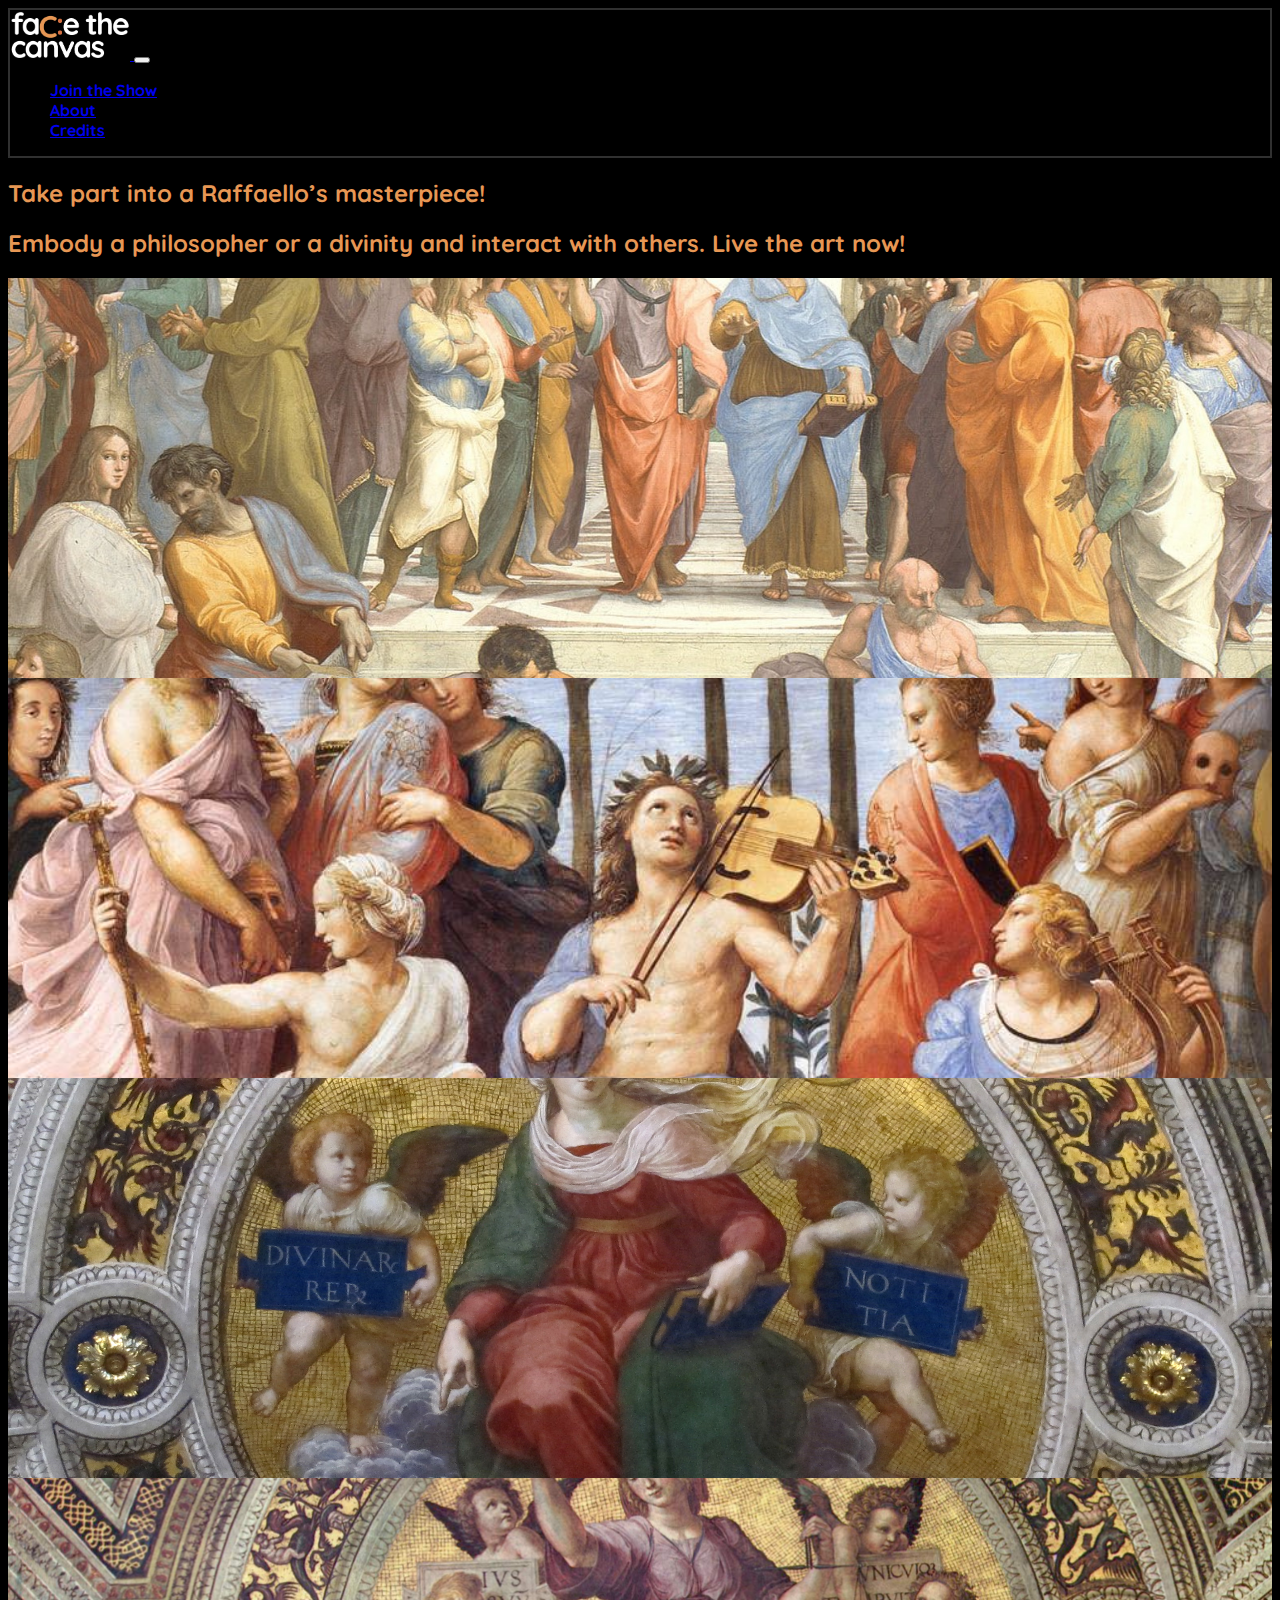
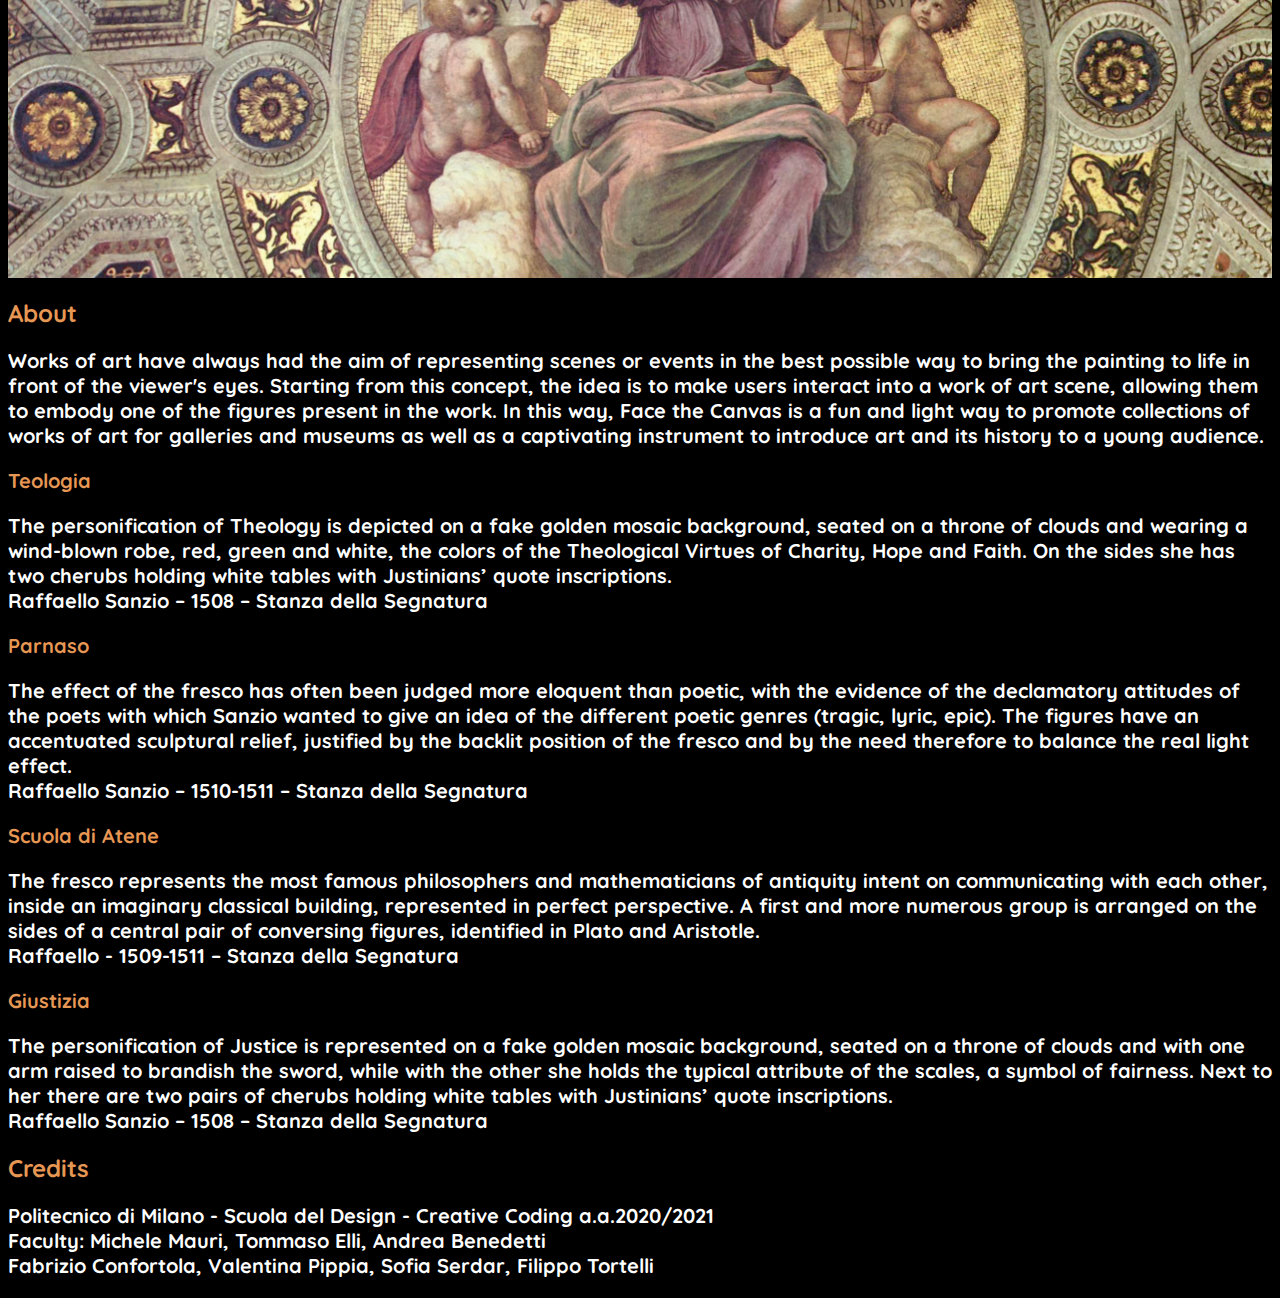
<file: index.html>
<!DOCTYPE html>
<html>
<head>
    <meta charset="utf-8">
    <link rel="icon" href="assets/images/icon.png">
    <link rel="preconnect" href="https://fonts.gstatic.com">
    <link href="https://fonts.googleapis.com/css2?family=Quicksand:wght@300;400;500;600;700&display=swap"
          rel="stylesheet">

    <link href="https://cdn.jsdelivr.net/npm/bootstrap@5.0.0-beta1/dist/css/bootstrap.min.css" rel="stylesheet"
          integrity="sha384-giJF6kkoqNQ00vy+HMDP7azOuL0xtbfIcaT9wjKHr8RbDVddVHyTfAAsrekwKmP1" crossorigin="anonymous">
    <script src="https://cdn.jsdelivr.net/npm/bootstrap@5.0.0-beta1/dist/js/bootstrap.bundle.min.js"
            integrity="sha384-ygbV9kiqUc6oa4msXn9868pTtWMgiQaeYH7/t7LECLbyPA2x65Kgf80OJFdroafW"
            crossorigin="anonymous"></script>
    <title>Face the canvas</title>
    <link href="assets/styles/styleIndex.css" rel="stylesheet">
</head>
<body>
<nav class="navbar navbar-expand-lg navbar-dark bg-dark border border-light border-1">
    <div class="container-fluid">
        <a class="navbar-brand" href="#">
            <img src="assets/images/logo.png" alt="" width="120" height="50">
        </a>
        <button class="navbar-toggler" type="button" data-bs-toggle="collapse" data-bs-target="#navbarSupportedContent"
                aria-controls="navbarSupportedContent" aria-expanded="false" aria-label="Toggle navigation">
            <span class="navbar-toggler-icon"></span>
        </button>
        <div class="collapse navbar-collapse" id="navbarSupportedContent">
            <ul class="navbar-nav me-auto mb-2 mb-lg-0">
                <li class="nav-item">
                    <a class="nav-link" href="http://www.museivaticani.va">Join the Show</a>
                </li>
                <li class="nav-item">
                    <a class="nav-link" href="#about">About</a>
                </li>
                <li class="nav-item">
                    <a class="nav-link" href="#contact">Credits</a>
                </li>
            </ul>
        </div>
    </div>
</nav>
<main>
    <div class="container pt-5">
        <h2>Take part into a Raffaello’s masterpiece!</h2>
        <h2>Embody a philosopher or a divinity and interact with others. Live the art now!</h2>

        <div class="row">
            <div class="col-12 col-sm mt-3">
                <a href="artwork3.html">
                    <div class="main-artwork-wrap">
                        <div class="main-artwork scuola-atene rounded-3">
                        </div>
                        <h3 class="main-artwork-title m-0 align-middle text-center pt-5">Scuola di Atene</h3>
                    </div>
                </a>
            </div>
            <div class="col-12 col-sm mt-3">
                <a href="artwork2.html">
                    <div class="main-artwork-wrap">
                        <div class="main-artwork parnaso rounded-3">
                        </div>
                        <h3 class="main-artwork-title m-0 align-middle text-center pt-5">Parnaso</h3>
                    </div>
                </a>
            </div>
        </div>
        <div class="row">
            <div class="col-12 col-sm mt-3">
                <a href="artwork1.html">
                    <div class="main-artwork-wrap">
                        <div class="main-artwork teologia rounded-3">
                        </div>
                        <h3 class="main-artwork-title m-0 align-middle text-center pt-5">Teologia</h3>
                    </div>
                </a>
            </div>
            <div class="col-12 col-sm mt-3">
                <a href="artwork4.html">
                    <div class="main-artwork-wrap">
                        <div class="main-artwork giustizia rounded-3">
                        </div>
                        <h3 class="main-artwork-title m-0 align-middle text-center pt-5">Giustizia</h3>
                    </div>
                </a>
            </div>
        </div>
        <div class="container pt-5">
            <h2 id="about">About</h2>
            <p>Works of art have always had the aim of representing scenes or events in the best possible way to bring the painting to life in front of the viewer's eyes. Starting from this concept, the idea is to make users interact into a work of art scene, allowing them to embody one of the figures present in the work. In this way, Face the Canvas is a fun and light way to promote collections of works of art for galleries and museums as well as a captivating instrument to introduce art and its history to a young audience.</p>
            <h3>Teologia</h3>
            <p>The personification of Theology is depicted on a fake golden mosaic background, seated on a throne of clouds and wearing a wind-blown robe, red, green and white, the colors of the Theological Virtues of Charity, Hope and Faith. On the sides she has two cherubs holding white tables with Justinians’ quote inscriptions.<br> Raffaello Sanzio – 1508 – Stanza della Segnatura</p>
            <h3>Parnaso</h3>
            <p>The effect of the fresco has often been judged more eloquent than poetic, with the evidence of the declamatory attitudes of the poets with which Sanzio wanted to give an idea of the different poetic genres (tragic, lyric, epic). The figures have an accentuated sculptural relief, justified by the backlit position of the fresco and by the need therefore to balance the real light effect.<br> Raffaello Sanzio – 1510-1511 – Stanza della Segnatura</p>
            <h3>Scuola di Atene</h3>
            <p>The fresco represents the most famous philosophers and mathematicians of antiquity intent on communicating with each other, inside an imaginary classical building, represented in perfect perspective. A first and more numerous group is arranged on the sides of a central pair of conversing figures, identified in Plato and Aristotle.<br> Raffaello - 1509-1511 – Stanza della Segnatura</p>
            <h3>Giustizia</h3>
            <p>The personification of Justice is represented on a fake golden mosaic background, seated on a throne of clouds and with one arm raised to brandish the sword, while with the other she holds the typical attribute of the scales, a symbol of fairness. Next to her there are two pairs of cherubs holding white tables with Justinians’ quote inscriptions.<br> Raffaello Sanzio – 1508 – Stanza della Segnatura</p>
            <h2 id="contact">Credits</h2>
            <p>Politecnico di Milano - Scuola del Design - Creative Coding a.a.2020/2021<br>
            Faculty: Michele Mauri, Tommaso Elli, Andrea Benedetti<br>
            Fabrizio Confortola, Valentina Pippia, Sofia Serdar, Filippo Tortelli</p>
        </div>
    </div>
</main>
</body>
</html>
</file>
<file: assets/styles/styleIndex.css>
body {
    background-color: black;
    font-weight: 700;
    font-family: 'Quicksand', sans-serif;
}

p {
  color: white;
  font-size: 20px;
}

h2 {
  font-weight: 700;
  font-family: 'Quicksand', sans-serif;
  color: #e79754;
}

h3 {
  font-weight: 700;
  font-size: 20px;
  font-family: 'Quicksand', sans-serif;
  color: #e79754;
}

.bg-dark {
    background-color: #000000!important;
}

.border {
    border: 2px solid #303030!important;
}

.main-artwork {
    height: 400px;
    background-size: cover;
    background-position: center;
}

.main-artwork-wrap {
    position: relative;
}

.main-artwork-title {
    position: absolute;
    top: 0;
    bottom: 0;
    left: 0;
    right: 0;
    background: #22202060;
    color: #fff;
    visibility: hidden;
    opacity: 0;

    /* transition effect. not necessary */
    transition: opacity .4s, visibility .2s;
}

.main-artwork-wrap:hover .main-artwork-title {
    visibility: visible;
    opacity: 1;
}

.scuola-atene {
    background-image: url('../images/artworks/scuola-atene.jpg');
}

.parnaso {
    background-image: url('../images/artworks/parnaso.jpg');
}

.giustizia {
    background-image: url('../images/artworks/giustizia.jpg');
}

.teologia {
    background-image: url('../images/artworks/teologia.jpg');
}
</file>
